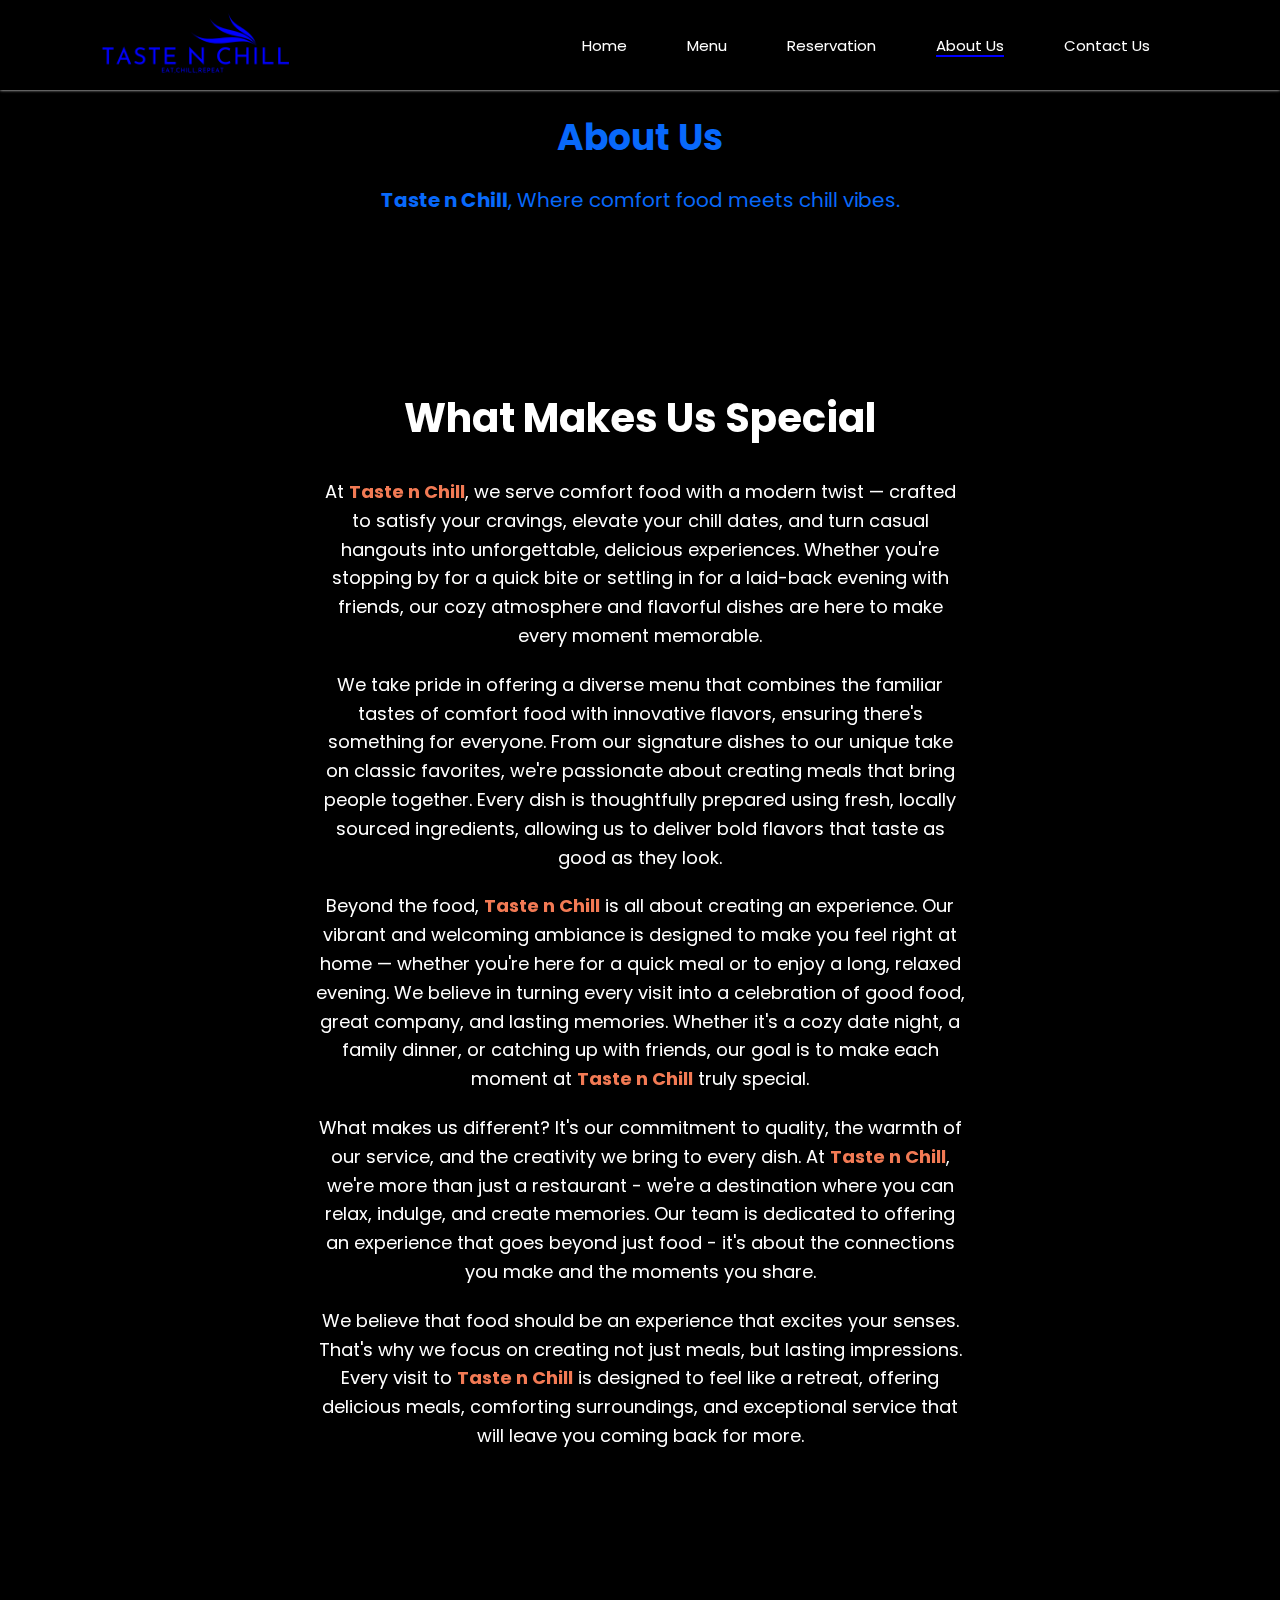
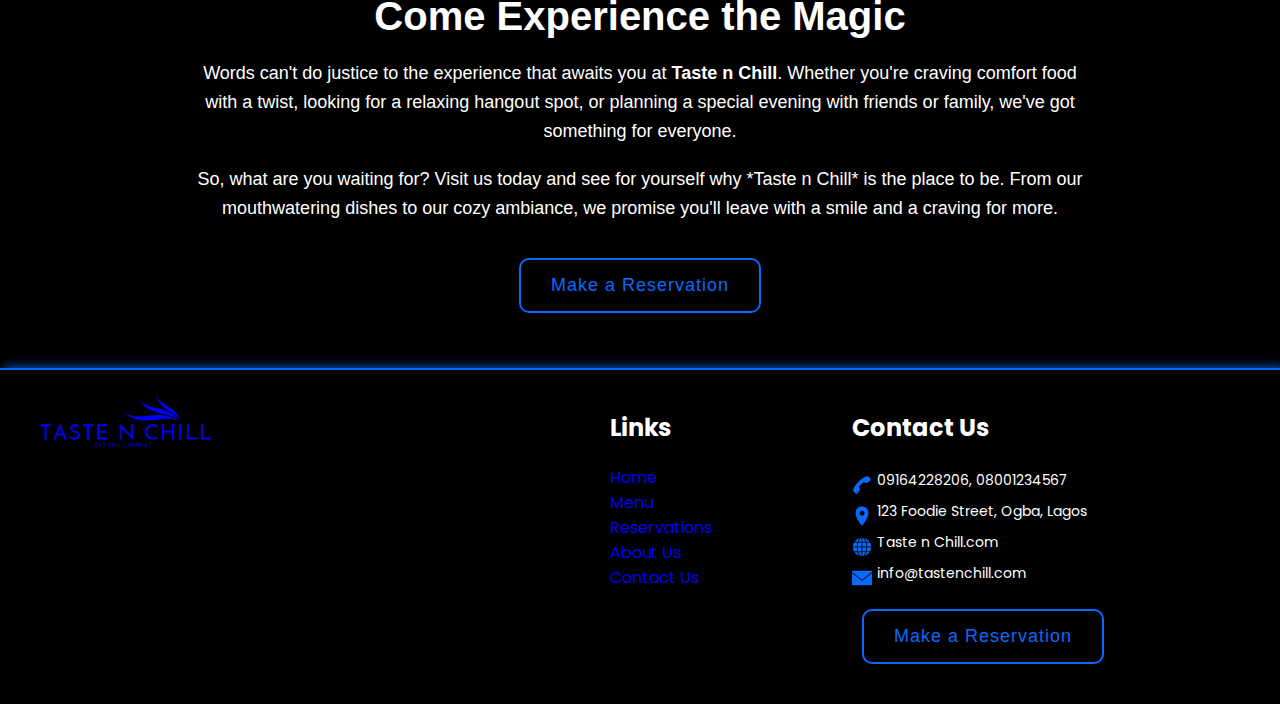
<file: about.html>
<!DOCTYPE html>
<html lang="en">
<head>
  <meta charset="UTF-8" />
  <meta name="viewport" content="width=device-width, initial-scale=1.0"/>
  <title>About Us | Taste n Chill</title>
  <link href="https://fonts.googleapis.com/css2?family=Poppins:wght@300;600&display=swap" rel="stylesheet">
  <link rel="shortcut icon" href="Favicon.png" type="image/x-icon">
  <link href="https://unpkg.com/aos@2.3.1/dist/aos.css" rel="stylesheet">
  <script src="https://unpkg.com/aos@2.3.1/dist/aos.js"></script>
  <link rel="stylesheet" href="about.css" />
  <link rel="stylesheet" href="nav.css">
  <link rel="stylesheet" href="footer.css">
  <script src="nav.js"></script>
</head>
<body>

    <!-- -----------------nav bar---------------------- -->
    <nav>

        <img src="Taste n Chill3.png" alt="">

      <ul class="navlist">
        <li><a href="index.html" >Home</a></li>
        <li><a href="menu.html">Menu</a></li>
        <li><a href="reservation.html">Reservation</a></li>
        <li class="active"><a href="about.html">About Us</a></li>
        <li><a href="contact.html">Contact Us</a></li>
      </ul>

      <!-- -------hamburger menu-------- -->
      <div class="hamburger">
        <span class="bar"></span>
        <span class="bar"></span>
        <span class="bar"></span>
      </div>
    </nav>

    <div class="top">
        <h2 class="top-title">About Us</h2>
        <p class="top-subtitle"><strong>Taste n Chill</strong>, Where comfort food meets chill vibes.</p>
    </div>

    <section class="what-makes-us-special">
        <div class="container" data-aos="zoom-in" data-aos-duration="2000">
          <h2>What Makes Us Special</h2>
          <p>
            At <strong>Taste n Chill</strong>, we serve comfort food with a modern twist — crafted to satisfy your cravings, elevate your chill dates, and turn casual hangouts into unforgettable, delicious experiences. Whether you're stopping by for a quick bite or settling in for a laid-back evening with friends, our cozy atmosphere and flavorful dishes are here to make every moment memorable.
          </p>
          <p>
            We take pride in offering a diverse menu that combines the familiar tastes of comfort food with innovative flavors, ensuring there's something for everyone. From our signature dishes to our unique take on classic favorites, we're passionate about creating meals that bring people together. Every dish is thoughtfully prepared using fresh, locally sourced ingredients, allowing us to deliver bold flavors that taste as good as they look.
          </p>
          <p>
            Beyond the food, <strong>Taste n Chill</strong> is all about creating an experience. Our vibrant and welcoming ambiance is designed to make you feel right at home — whether you're here for a quick meal or to enjoy a long, relaxed evening. We believe in turning every visit into a celebration of good food, great company, and lasting memories. Whether it's a cozy date night, a family dinner, or catching up with friends, our goal is to make each moment at <strong>Taste n Chill</strong> truly special.
          </p>
          <p>
            What makes us different? It's our commitment to quality, the warmth of our service, and the creativity we bring to every dish. At <strong>Taste n Chill</strong>, we're more than just a restaurant - we're a destination where you can relax, indulge, and create memories. Our team is dedicated to offering an experience that goes beyond just food - it's about the connections you make and the moments you share.
          </p>
          <p>
            We believe that food should be an experience that excites your senses. That's why we focus on creating not just meals, but lasting impressions. Every visit to <strong>Taste n Chill</strong> is designed to feel like a retreat, offering delicious meals, comforting surroundings, and exceptional service that will leave you coming back for more.
          </p>
        </div>
      </section>

      <section class="come-try-us">
        <div class="container">
          <h2>Come Experience the Magic</h2>
          <p>
            Words can't do justice to the experience that awaits you at <strong>Taste n Chill</strong>. Whether you're craving comfort food with a twist, looking for a relaxing hangout spot, or planning a special evening with friends or family, we've got something for everyone. 
          </p>
          <p>
            So, what are you waiting for? Visit us today and see for yourself why *Taste n Chill* is the place to be. From our mouthwatering dishes to our cozy ambiance, we promise you'll leave with a smile and a craving for more.
          </p>
          <a href="reservation.html"><button>Make a Reservation</button></a>
        </div>
      </section>
      
      <footer>
        <div>
          <img src="Taste n Chill3.png" alt="" class="footlogo">
        </div>
        <div class="links">
          <h2>Links</h2>
          <ul>
              <li><a href="index.html" >Home</a></li>
              <li><a href="menu.html">Menu</a></li>
              <li><a href="reservation.html">Reservations</a></li>
              <li><a href="about.html">About Us</a></li>
              <li><a href="contact.html">Contact Us</a></li>
            </li>
          </ul>
        </div>
  
        <div>
          <h2>Contact Us</h2>
        <div style="display: flex;margin-left: 40px;">
        <img src="icons8-call-40.png" alt="" class="icon"><p>09164228206, 08001234567</p>
        </div>
        <div style="display: flex;margin-left: 40px;" >
        <img src="icons8-location-40.png" alt="" class="icon"><p> 123 Foodie Street, Ogba, Lagos</p>
        </div>
        <div style="display: flex;margin-left: 40px;">
        <img src="icons8-world-40.png" alt="" class="icon"><p>Taste n Chill.com</p>
        </div>
        <div style="display: flex;margin-left: 40px;">
        <img src="icons8-email-40.png" alt="" class="icon"><p>info@tastenchill.com</p>
        </div>

        <a href="reservation.html"><button style="margin: 20px 0px 20px 50px;" class="button">Make a Reservation</button></a>
      </div>
      </footer>

      <script>
        AOS.init();
      </script>
</body>
</html>
</file>
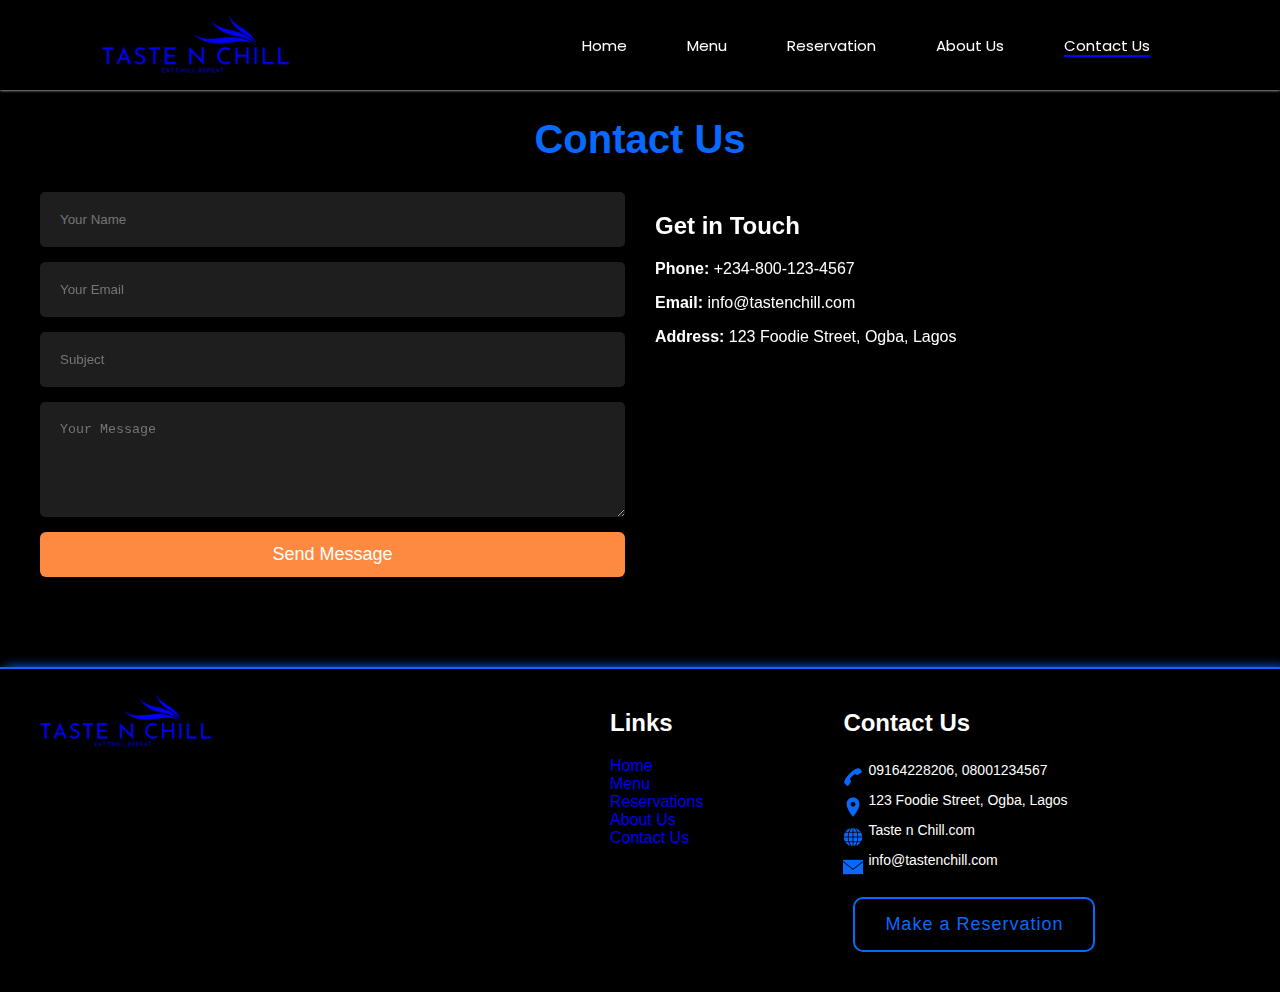
<file: contact.html>
<!DOCTYPE html>
<html lang="en">
<head>
  <meta charset="UTF-8" />
  <meta name="viewport" content="width=device-width, initial-scale=1.0" />
  <link href='https://fonts.googleapis.com/css?family=Poppins' rel='stylesheet'>
  <link href="https://unpkg.com/aos@2.3.1/dist/aos.css" rel="stylesheet">
  <script src="https://unpkg.com/aos@2.3.1/dist/aos.js"></script>
  <title>Contact Us | Taste n Chill</title>
  <link rel="shortcut icon" href="Favicon.png" type="image/x-icon">
  <link rel="stylesheet" href="contact.css" />
  <link rel="stylesheet" href="nav.css">
  <link rel="stylesheet" href="footer.css">
  <script src="nav.js"></script>
</head>
<body>

    <!-- -----------------nav bar---------------------- -->
    <nav>

        <img src="Taste n Chill3.png" alt="">

      <ul class="navlist">
        <li><a href="index.html" >Home</a></li>
        <li><a href="menu.html">Menu</a></li>
        <li><a href="reservation.html">Reservation</a></li>
        <li><a href="about.html">About Us</a></li>
        <li class="active"><a href="contact.html">Contact Us</a></li>
      </ul>

      <!-- -------hamburger menu-------- -->
      <div class="hamburger">
        <span class="bar"></span>
        <span class="bar"></span>
        <span class="bar"></span>
      </div>
    </nav>

  <section class="contact-section">
    <h1>Contact Us</h1>

    <div class="contact-container" >
      <form class="contact-form" data-aos="fade-right" data-aos-duration="2000">
        <input type="text" placeholder="Your Name" required />
        <input type="email" placeholder="Your Email" required />
        <input type="text" placeholder="Subject" required />
        <textarea placeholder="Your Message" rows="5" required></textarea>
        <button type="submit">Send Message</button>
      </form>

      <div class="contact-info" data-aos="fade-left" data-aos-duration="2000">
        <h2>Get in Touch</h2>
        <p><strong>Phone:</strong> +234-800-123-4567</p>
        <p><strong>Email:</strong> info@tastenchill.com</p>
        <p><strong>Address:</strong> 123 Foodie Street, Ogba, Lagos</p>

        <div class="map-container">
            <iframe src="https://www.google.com/maps/embed?pb=!1m18!1m12!1m3!1d3963.075750513618!2d3.3308046742490163!3d6.637515021829438!2m3!1f0!2f0!3f0!3m2!1i1024!2i768!4f13.1!3m3!1m2!1s0x103b915be5b2b999%3A0x57ea5ddbcc811232!2s5b%20College%20Rd%2C%20Ifako%20Agege%2C%20Lagos%20101232%2C%20Lagos!5e0!3m2!1sen!2sng!4v1746532427963!5m2!1sen!2sng"  width="100%" height="200" style="border:0;" allowfullscreen="" loading="lazy" referrerpolicy="no-referrer-when-downgrade"></iframe>

        </div>
      </div>
    </div>
  </section>

  <footer>
    <div>
      <img src="Taste n Chill3.png" alt="" class="footlogo">
    </div>
    <div class="links">
      <h2>Links</h2>
      <ul>
        <li><a href="index.html" >Home</a></li>
        <li><a href="menu.html">Menu</a></li>
        <li><a href="reservation.html">Reservations</a></li>
        <li><a href="about.html">About Us</a></li>
        <li><a href="contact.html">Contact Us</a></li>
        </li>
      </ul>
    </div>

    <div>
      <h2>Contact Us</h2>
      <div style="display: flex;margin-left: 40px;">
      <img src="icons8-call-40.png" alt="" class="icon"><p>09164228206, 08001234567</p>
      </div>
      <div style="display: flex;margin-left: 40px;" >
      <img src="icons8-location-40.png" alt="" class="icon"><p> 123 Foodie Street, Ogba, Lagos</p>
      </div>
      <div style="display: flex;margin-left: 40px;">
      <img src="icons8-world-40.png" alt="" class="icon"><p>Taste n Chill.com</p>
      </div>
      <div style="display: flex;margin-left: 40px;">
      <img src="icons8-email-40.png" alt="" class="icon"><p>info@tastenchill.com</p>
      </div>

      <a href="reservation.html"><button style="margin: 20px 0px 20px 50px;" class="button">Make a Reservation</button></a>
    </div>
  </footer>

  <script>
    AOS.init();
  </script>
</body>
</html>
</file>
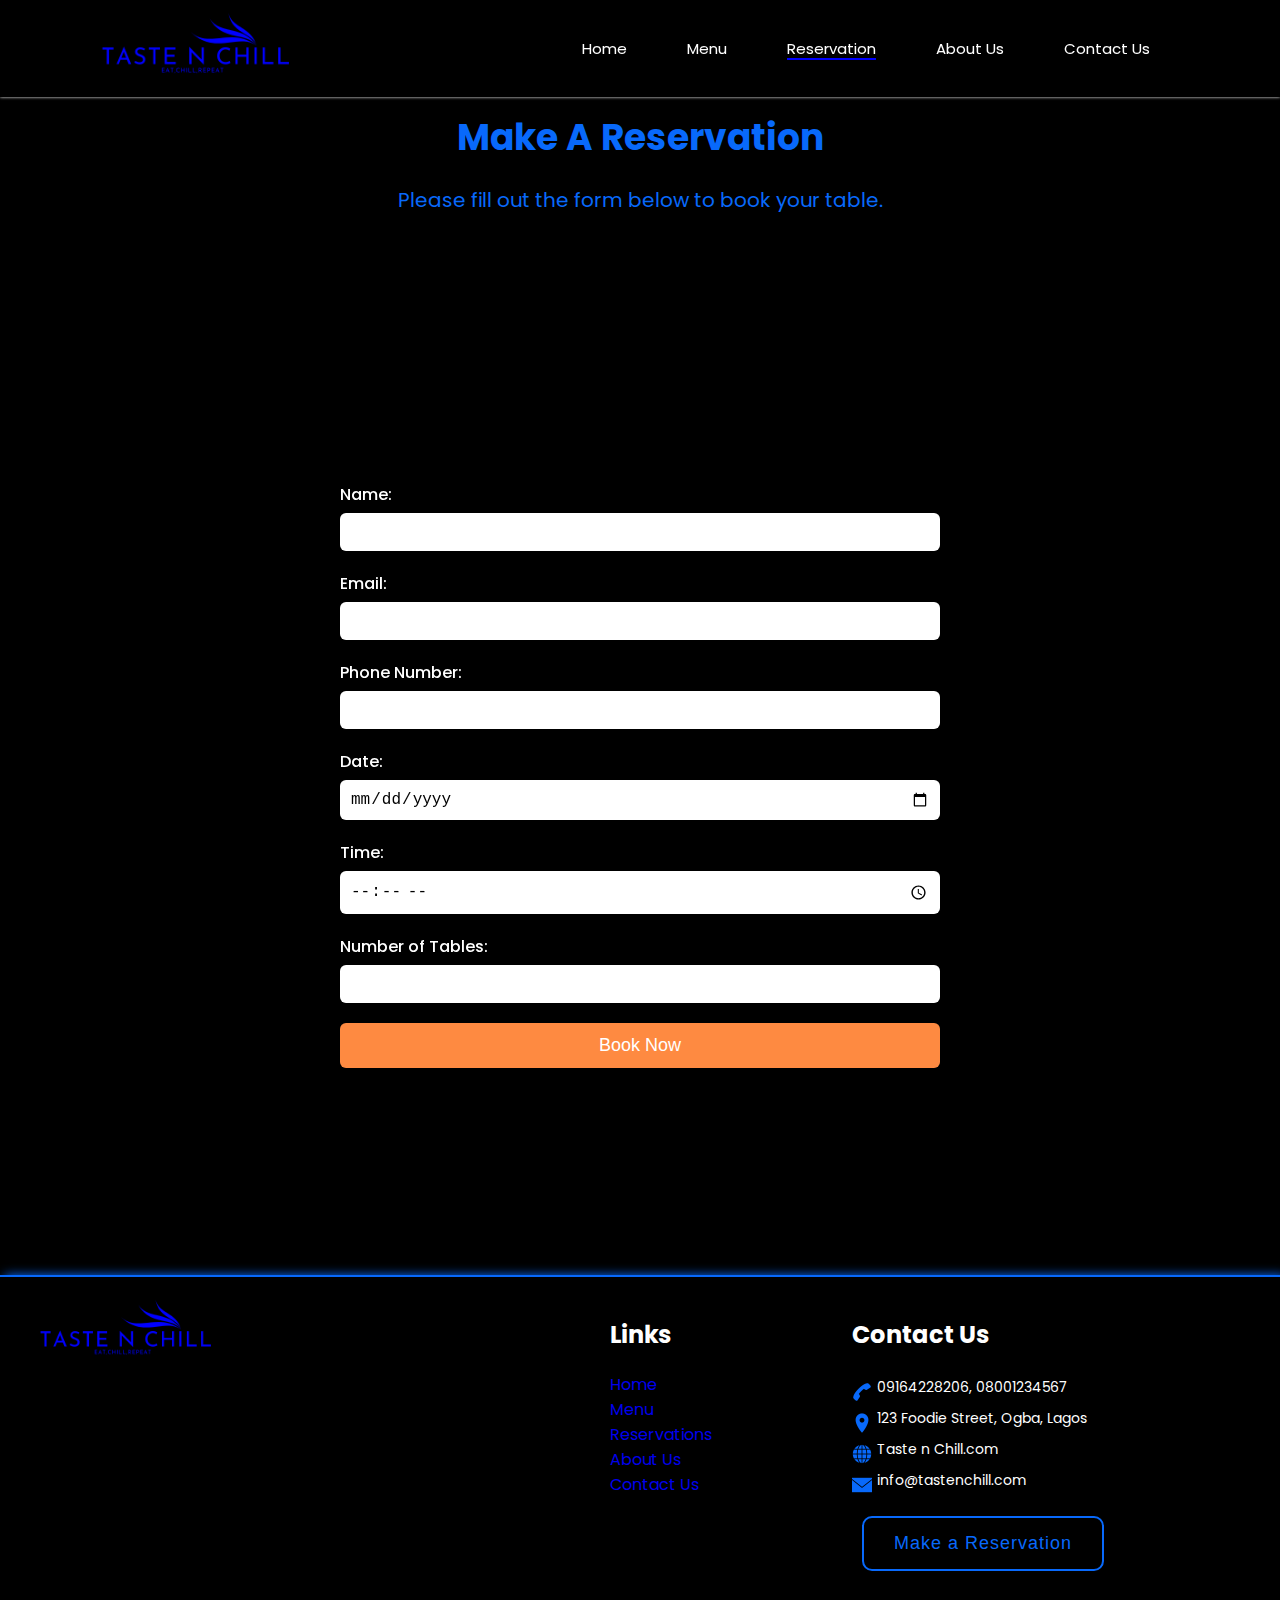
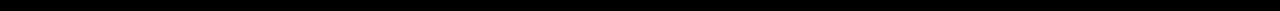
<file: reservation.html>
<!DOCTYPE html>
<html lang="en">
<head>
    <meta charset="UTF-8">
    <meta name="viewport" content="width=device-width, initial-scale=1.0">
    <link href='https://fonts.googleapis.com/css?family=Poppins' rel='stylesheet'>
    <link href="https://unpkg.com/aos@2.3.1/dist/aos.css" rel="stylesheet">
    <script src="https://unpkg.com/aos@2.3.1/dist/aos.js"></script>
    <link rel="shortcut icon" href="Favicon.png" type="image/x-icon">
    <link rel="stylesheet" href="nav.css">
    <link rel="stylesheet" href="footer.css">
    <link rel="stylesheet" href="reservation.css">
    <script src="nav.js"></script>

    
    <title>Reservations | Taste n Chill</title>
</head>
<body>
    <!-- -----------------nav bar---------------------- -->
    <nav>
      <a href=""><img src="Taste n Chill3.png" alt=""></a>

      <ul class="navlist">
        <li><a href="index.html" >Home</a></li>
        <li><a href="menu.html">Menu</a></li>
        <li class="active"><a href="reservation.html">Reservation</a></li>
        <li><a href="about.html">About Us</a></li>
        <li><a href="contact.html">Contact Us</a></li>
      </ul>

      <!-- -------hamburger menu-------- -->
      <div class="hamburger">
        <span class="bar"></span>
        <span class="bar"></span>
        <span class="bar"></span>
      </div>
    </nav>

    <div class="cover">
    <div class="top">
        <h2 class="top-title">Make A Reservation</h2>
        <p class="top-subtitle">Please fill out the form below to book your table.</p>
    </div>

    <section class="reservation-section">
    <div class="overlay" data-aos="zoom-in" data-aos-duration="2000">
      <form class="reservation-form" action="/reserve" method="POST">
        <label for="name">Name:</label>
        <input type="text" id="name" name="name" required>

        <label for="email">Email:</label>
        <input type="email" id="email" name="email" required>

        <label for="phone">Phone Number:</label>
        <input type="tel" id="phone" name="phone" required>

        <label for="date">Date:</label>
        <input type="date" id="date" name="date" required>

        <label for="time">Time:</label>
        <input type="time" id="time" name="time" required>

        <label for="table">Number of Tables:</label>
        <input type="number" id="table" name="table" min="1" max="20" required>

        <button type="submit" class="submit">Book Now</button>
      </form>
    </div>
  </section>
  </div>

  <footer>
    <div>
      <img src="Taste n Chill3.png" alt="" class="footlogo">
    </div>
    <div class="links">
      <h2>Links</h2>
      <ul>
        <li><a href="index.html" >Home</a></li>
        <li><a href="menu.html">Menu</a></li>
        <li><a href="reservation.html">Reservations</a></li>
        <li><a href="about.html">About Us</a></li>
        <li><a href="contact.html">Contact Us</a></li>
      </ul>
    </div>

    <div>
      <h2>Contact Us</h2>
        <div style="display: flex;margin-left: 40px;">
        <img src="icons8-call-40.png" alt="" class="icon"><p>09164228206, 08001234567</p>
        </div>
        <div style="display: flex;margin-left: 40px;" >
        <img src="icons8-location-40.png" alt="" class="icon"><p> 123 Foodie Street, Ogba, Lagos</p>
        </div>
        <div style="display: flex;margin-left: 40px;">
        <img src="icons8-world-40.png" alt="" class="icon"><p>Taste n Chill.com</p>
        </div>
        <div style="display: flex;margin-left: 40px;">
        <img src="icons8-email-40.png" alt="" class="icon"><p>info@tastenchill.com</p>
        </div>

        <a href="reservation.html"><button style="margin: 20px 0px 20px 50px;" class="button">Make a Reservation</button></a>
      </div>
  </footer>

  <script>
    AOS.init();
  </script>
</body>
</html>
</file>
<file: about.css>
body{
    background-color: black;
    font-family: Poppins;
    margin: 0%;
    padding: 0%;
}
/* .parallax {

    background-image: url("res1.avif");
  

    min-height: 500px; 
  

    background-attachment: fixed;
    background-position: center;
    background-repeat: no-repeat;
    background-size: cover;
    text-align: center;
    color: rgb(11, 97, 216);
  }
   */
   .top{
    padding: 80px 20px;
    text-align: center;
    color: #0869fb;
}
.top-title{
    font-size: 36px;
    margin-bottom: 10px;
}
.top-subtitle{
    font-size: 20px;
    margin-bottom: 10px;
}

   .what-makes-us-special {
    background-image: url("https://images.unsplash.com/photo-1517248135467-4c7edcad34c4?w=500&auto=format&fit=crop&q=60&ixlib=rb-4.0.3&ixid=M3wxMjA3fDB8MHxzZWFyY2h8Mnx8cmVzdGF1cmFudCUyMGludGVyaW9yfGVufDB8fDB8fHww");
  

    min-height: 500px; 
  

    background-attachment: fixed;
    background-position: center;
    background-repeat: no-repeat;
    background-size: cover;
    padding: 50px 0;
    text-align: center;
  }
  
  .what-makes-us-special .container {
    max-width: 1200px;
    margin: 0 auto;
    padding: 0 20px;
    max-width: 650px;
  }
  
  .what-makes-us-special h2 {
    font-size: 2.5rem;
    color: #ffffff;
    margin-bottom: 30px;
  }
  
  .what-makes-us-special p {
    font-size: 1.125rem;
    color: #ffffff;
    line-height: 1.6;
    margin-bottom: 20px;
  }
  
  .what-makes-us-special strong {
    color: #f27a54;
  }
  .come-try-us {
    padding: 40px;
    text-align: center;
    color: #fff;
  }
  
  .come-try-us .container {
    max-width: 900px;
    margin: 0 auto;
    padding: 0 20px;
  }
  
  .come-try-us h2 {
    font-size: 2.5rem;
    margin-bottom: 20px;
    font-family: 'Roboto', sans-serif;
  }
  
  .come-try-us p {
    font-size: 1.125rem;
    line-height: 1.6;
    margin-bottom: 20px;
    font-family: 'Open Sans', sans-serif;
  }
  button {
    position: relative;
    display: inline-block;
    margin: 15px;
    padding: 15px 30px;
    text-align: center;
    font-size: 18px;
    letter-spacing: 1px;
    text-decoration: none;
    color: #0869fb;
    background: transparent;
    cursor: pointer;
    transition: ease-out 1s;
    border: 2px solid #0869fb;
    border-radius: 10px;
    box-shadow: inset 0 0 0 0 #0869fb;
  }
  
  button:hover {
    color: #000000;
    box-shadow: inset 0 -100px 0 0 #0869fb;
  }
  
  button:active {
    transform: scale(0.9);
  }
</file>
<file: nav.css>
nav{
    display: flex;
    align-items: center;
    background-color: rgb(0, 0, 0);
    position: fixed;
    width: 100%;
    justify-content: space-between;
    box-shadow: 0px 0px 3px white;
    z-index: 1000;
}
.navlist{
    list-style-type: none;
    color: white;
    display: flex;
    font-size: 15px;
    font-family: poppins, sans-serif;
    margin-right: 100px;
}
.navlist li{
    margin: 0 30px;
    position: relative;
    text-decoration: none;
}
.navlist li a{
    text-decoration: none;
    color: white;
}

.navlist li::after {
    content: '';
    position: absolute;
    left: 0;
    bottom: 0;
    height: 2px;
    width: 100%;
    background-color:blue;
    transform: scaleX(0);
    transform-origin: left;
    transition: transform 0.3s ease-in-out;
}
  
.navlist li:hover::after,
.navlist li.active::after
 {
    transform: scaleX(1);
}

nav img{
    margin-left: 70px;
    height: 70px;
    padding: 10px;
}

/* Hamburger menu styles */
.hamburger {
    display: none;
    cursor: pointer;
    margin-right: 30px;
}

.bar {
    display: block;
    width: 25px;
    height: 2px;
    margin: 5px auto;
    transition: all 0.3s ease;
    background-color: blue;
}

/* Responsive styles */
@media (max-width: 1024px) {
    .navlist {
        margin-right: 100px;
    }
}

@media (max-width: 950px) {
    .hamburger {
        display: block;
    }
    
    .hamburger.active .bar:nth-child(2) {
        opacity: 0;
    }
    
    .hamburger.active .bar:nth-child(1) {
        transform: translateY(8px) rotate(45deg);
    }
    
    .hamburger.active .bar:nth-child(3) {
        transform: translateY(-8px) rotate(-45deg);
    }
    
    .navlist {
        position: fixed;
        left: -100%;
        top: 60px;
        gap: 0;
        flex-direction: column;
        background-color: rgb(0, 0, 0);
        width: 100%;
        text-align: center;
        transition: 0.3s;
        margin-right: 0;
        padding: 20px 0;
    }
    
    .navlist.active {
        left: 0%;
    }
    
    .navlist li {
        margin: 15px 0;
    }
    .navlist li::after {
        width:20%;
        margin-left: 40%;
    }
    
    nav img {
        margin-left: 30px;
        height: 60px;
    }
}

@media (max-width: 480px) {
    nav img {
        margin-left: 20px;
        height: 50px;
    }
    .navlist{
        top: 5%;
    }
    .hamburger {
        margin-right: 20px;
    }
}
</file>
<file: footer.css>
footer{
    display: flex;
    border: #0869fb solid;
    color: white;
    border-width: 2px 0px 0px 0px;
    padding: 20px;
    box-shadow: 5px 0px 10px #0869fb;
    gap: 100px;
  }
  footer .links{
    margin-left: 250px;
  }
  .footlogo{
    width: 200px;
  }
  footer h2{
    margin-left: 40px;
  }
  footer  ul{
    list-style-type: none;
  }
  footer li a {
    text-decoration: none;
  }
  footer li a:hover{
    color: #0869fb;
  }
  footer p{
    font-size: 14px;
    margin: 5px 5px 5px 5px;
  }
  .icon{
    margin-top: 10px;
    width: 20px;
    height: 20px;
  }
  .button {
    position: relative;
    display: inline-block;
    margin: 15px;
    padding: 15px 30px;
    text-align: center;
    font-size: 18px;
    letter-spacing: 1px;
    text-decoration: none;
    color: #0869fb;
    background: transparent;
    cursor: pointer;
    transition: ease-out 1s;
    border: 2px solid #0869fb;
    border-radius: 10px;
    box-shadow: inset 0 0 0 0 #0869fb;
  }
  
  .button:hover {
    color: #000000;
    box-shadow: inset 0 -100px 0 0 #0869fb;
  }
  
  .button:active {
    transform: scale(0.9);
  }
  
@media(max-width:800px){
    footer{
      flex-direction: column;
      gap: 0px;
    }
    footer .links{
      margin-left: 0%;
    }
}
</file>
<file: contact.css>
body {
    font-family: Arial, sans-serif;
    margin: 0%;
    padding: 0%;
    background: #000000;
    color: #fff;
  }
  
  .contact-section {
    padding: 90px 20px;
    max-width: 1200px;
    margin: auto;
  }
  
  h1 {
    text-align: center;
    font-size: 40px;
    margin-bottom: 30px;
    color: #0869fb;
  }
  
  .contact-container {
    display: flex;
    flex-wrap: wrap;
    gap: 30px;
    justify-content: space-between;
  }
  
  .contact-form {
    flex: 1 1 45%;
    display: flex;
    flex-direction: column;
    gap: 15px;
  }
  
  .contact-form input,
  .contact-form textarea {
    padding: 20px;
    border: none;
    border-radius: 5px;
    background: #1e1e1e;
    color: #fff;
  }
  
  .contact-form button {
    padding: 12px;
    background-color: #fe8a41;
    color: white;
    border: none;
    border-radius: 6px;
    font-size: 18px;
    cursor: pointer;
    transition: background-color 0.3s ease;
  }
  
  .contact-form button:hover {
    background-color: #e76e1d;
  }
  
  .contact-info {
    flex: 1 1 45%;
  }
  
  .map-container {
    margin-top: 15px;
    border-radius: 8px;
    overflow: hidden;
  }
  
  @media (max-width: 768px) {
    .contact-container {
      flex-direction: column;
    }
  }
</file>
<file: reservation.css>
body{
    margin: 0%;
    padding: 0%;
    background-color: #000000;
    color: #0869fb;
    font-family: Poppins;
}
.top{
    padding: 80px 20px;
    text-align: center;
}
.top-title{
    font-size: 36px;
    margin-bottom: 10px;
}
.top-subtitle{
    font-size: 20px;
    margin-bottom: 10px;
}
.cover{
  background-image: url('https://i0.wp.com/355group.com/wp-content/uploads/2022/09/355ikj.jpg?w=1000&ssl=1');
    background-size: cover;
    background-position: center;  
}
.reservation-section {
    position: relative;
    padding: 20px;
    padding-bottom:50px;
    min-height: 100vh;
    display: flex;
    align-items: center;
    justify-content: center;
  }
  
  .overlay {
    background-color: rgba(0, 0, 0, 0.8); /* dark overlay for contrast */
    padding: 40px;
    border-radius: 12px;
    max-width: 600px;
    width: 100%;
    box-shadow: 0 0 20px rgba(0, 0, 0, 0.5);
  }
  
  .reservation-form {
    display: flex;
    flex-direction: column;
    color: white;
    font-family: 'Poppins', sans-serif;
  }
  
  .reservation-form label {
    margin-bottom: 6px;
    font-weight: 500;
  }
  
  .reservation-form input {
    margin-bottom: 20px;
    padding: 10px;
    border: none;
    border-radius: 6px;
    font-size: 16px;
  }
  
  .reservation-form button {
    padding: 12px;
    background-color: #fe8a41;
    color: white;
    border: none;
    border-radius: 6px;
    font-size: 18px;
    cursor: pointer;
    transition: background-color 0.3s ease;
  }
  
  .reservation-form button:hover {
    background-color: #e76e1d;
  }
@media(max-width:700px){
  .top{
    padding: 70px 20px;
  }
  .top-title{
    font-size: 30px;
  }
  .top-subtitle{
    margin-bottom: -30%;
  }
}
</file>
